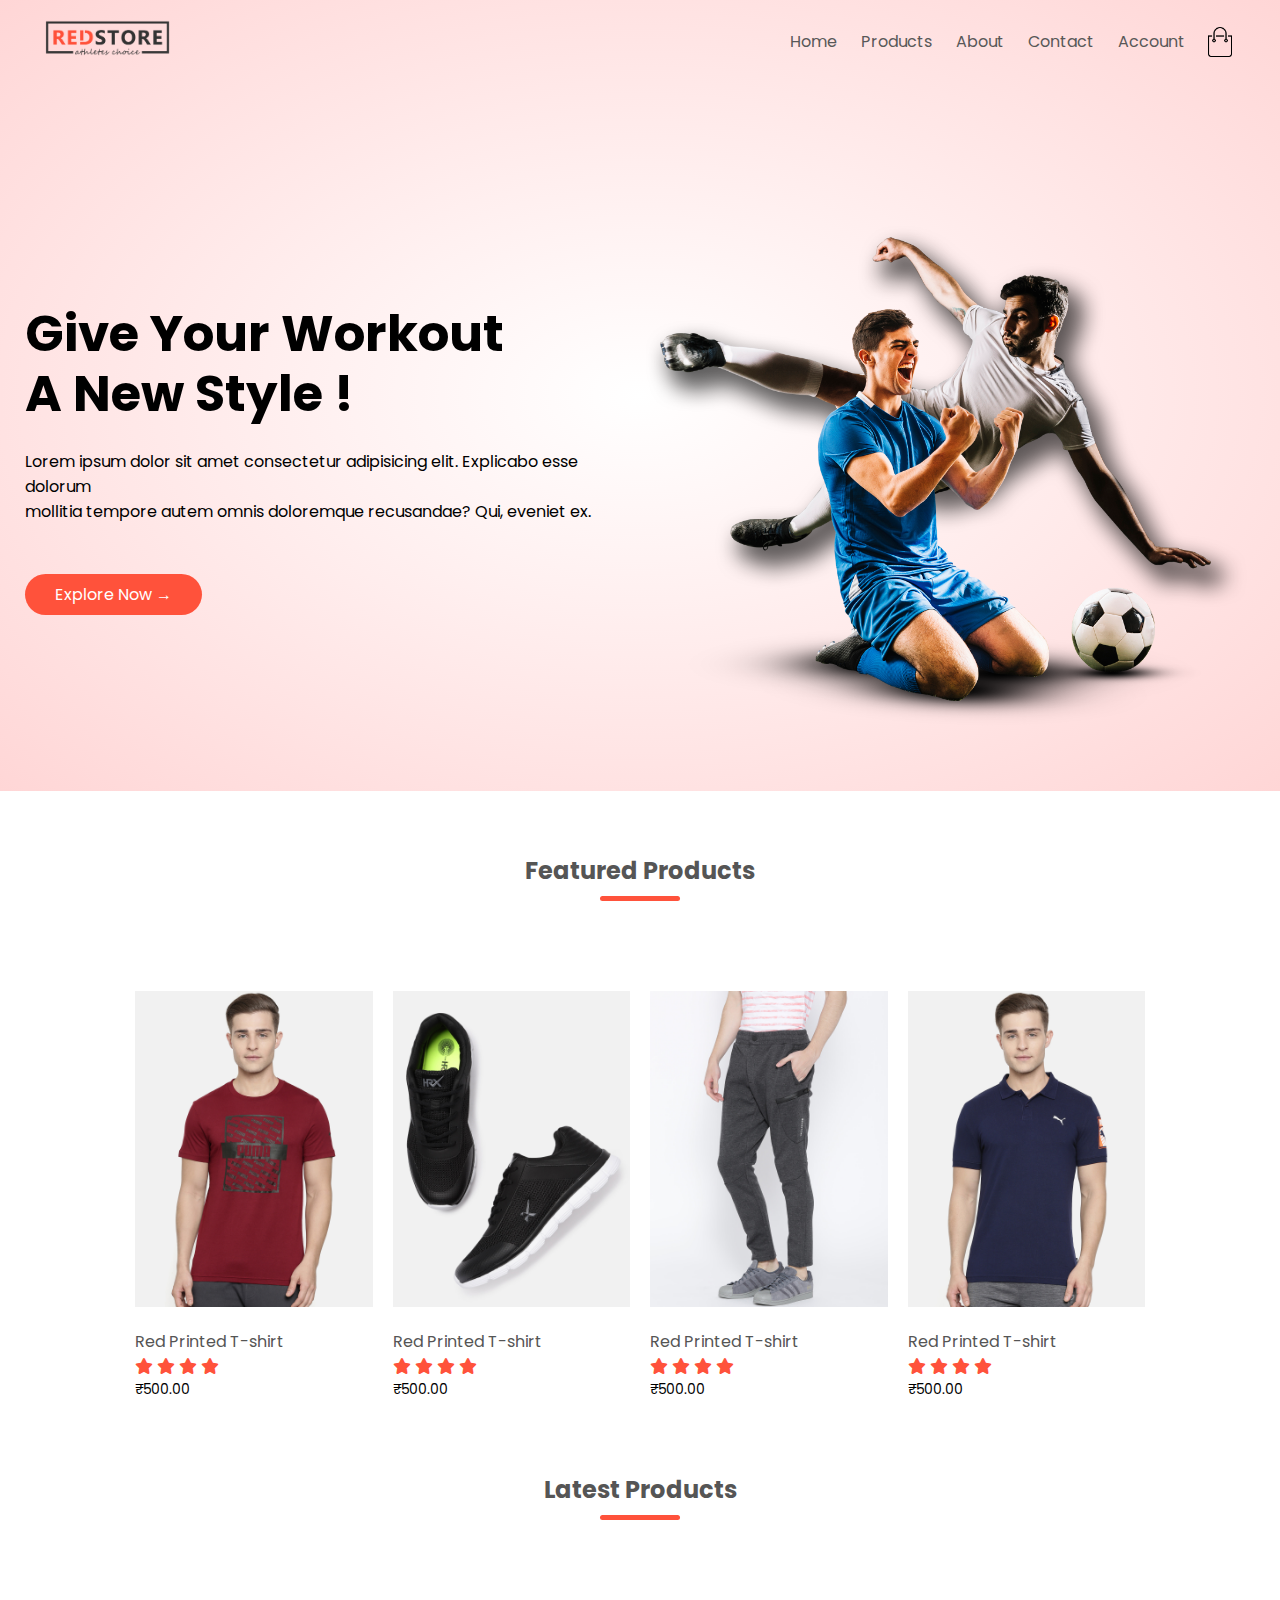
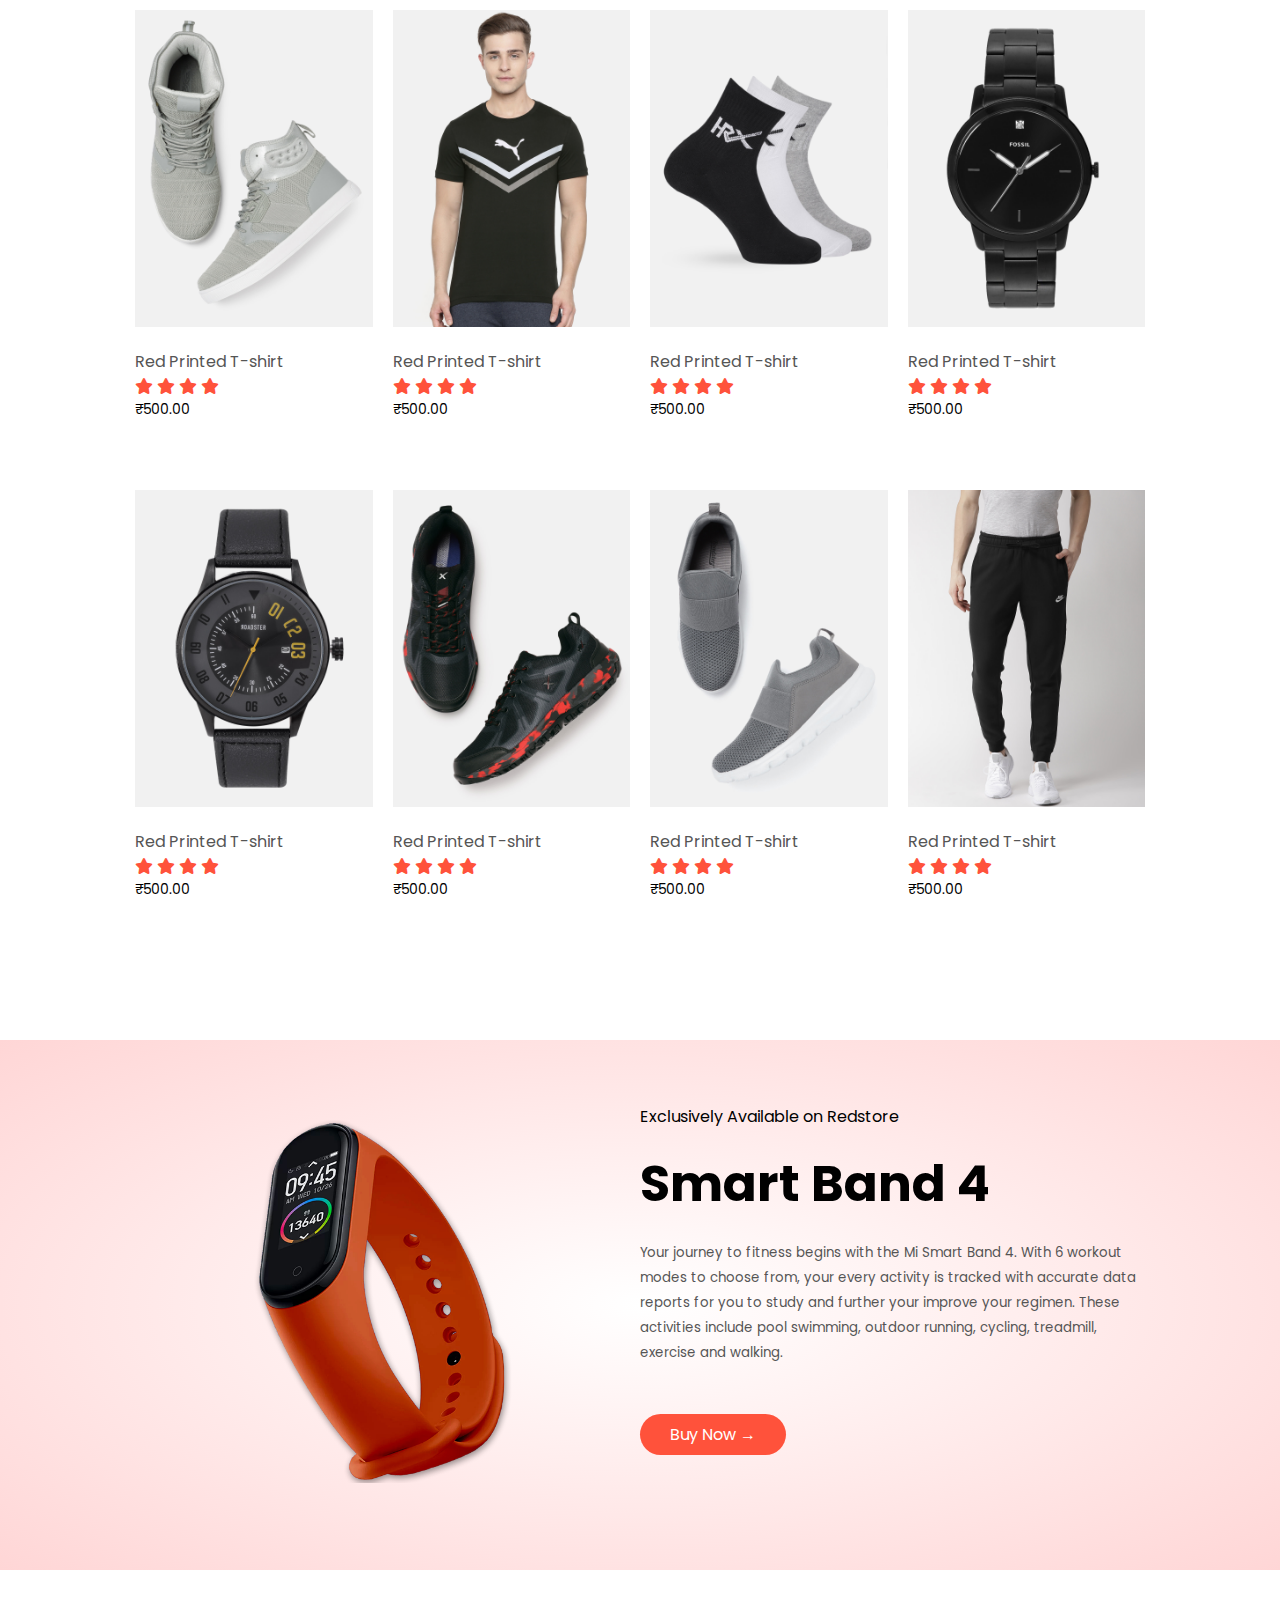
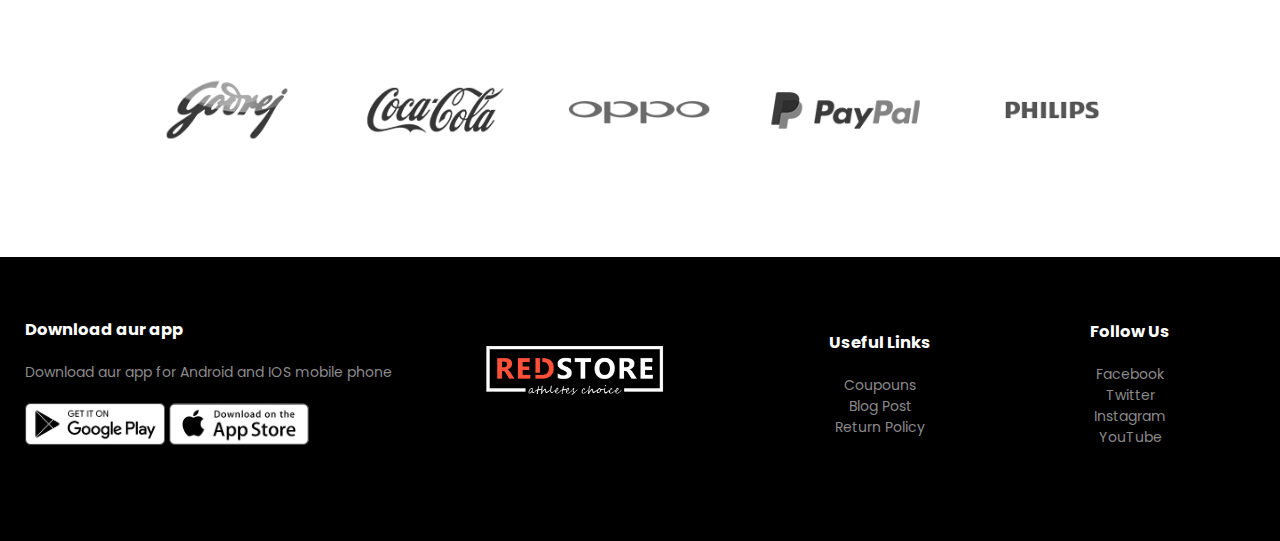
<file: index.html>
<!DOCTYPE html>
<html lang="en">

<head>
    <meta charset="UTF-8">
    <meta name="viewport" content="width=device-width, initial-scale=1.0">
    <title>ClipKart</title>
    <link rel="stylesheet" href="style.css">
    <link rel="preconnect" href="https://fonts.googleapis.com">
    <link rel="preconnect" href="https://fonts.gstatic.com" crossorigin>
    <link
        href="https://fonts.googleapis.com/css2?family=Poppins:ital,wght@0,100;0,200;0,300;0,400;0,500;0,600;0,700;0,800;0,900;1,100;1,200;1,300;1,400;1,500;1,600;1,700;1,800;1,900&display=swap"
        rel="stylesheet">
    <link rel="stylesheet" href="https://cdnjs.cloudflare.com/ajax/libs/font-awesome/6.6.0/css/all.min.css">
</head>

<body>
    <div class="header">
        <div class="container">
            <div class="navbar">
                <div class="logo">
                    <img src="logo.png" width="125px">
                </div>
                <nav>
                    <ul id="Menuitems">
                        <li><a href="">Home</a></li>
                        <li><a href="">Products</a></li>
                        <li><a href="">About</a></li>
                        <li><a href="">Contact</a></li>
                        <li><a href="">Account</a></li>
                    </ul>
                </nav>
                <img src="cart.png" height="30px" width="30px">
                <img src="menu.png" class="menu" alt="" onclick="menutoggle()">
            </div>
            <div class="row">
                <div class="col-2">
                    <h1>Give Your Workout <br> A New Style !</h1>
                    <p>Lorem ipsum dolor sit amet consectetur adipisicing elit. Explicabo esse dolorum <br> mollitia
                        tempore autem omnis doloremque recusandae? Qui, eveniet ex.</p>
                    <a href="" class="btn">Explore Now &#x2192;</a>
                </div>
                <div class="col-2">
                    <img src="image1.png">
                </div>
            </div>
        </div>
    </div>

    <!-- <div class="categories">
        <div class="small-con">
            <div class="row">
                <div class="col-3">
                    <img src="category-1.jpg" alt="">
                </div>
                <div class="col-3">
                    <img src="category-2.jpg" alt="">
                </div>
                <div class="col-3">
                    <img src="category-3.jpg" alt="">
                </div>
            </div>
        </div>
    </div> -->

    <div class="small-con">
        <h2 class="title">Featured Products</h2>
        <div class="row">

            <div class="col-4">
                <img src="product-1.jpg" alt="">
                <h4>Red Printed T-shirt</h4>
                <div class="rating">
                    <i class="fa fa-star"></i>
                    <i class="fa fa-star"></i>
                    <i class="fa fa-star"></i>
                    <i class="fa fa-star"></i>
                    <i class="fa fa-star-o"></i>
                </div>
                <p>₹500.00</p>
            </div>

            <div class="col-4">
                <img src="product-2.jpg" alt="">
                <h4>Red Printed T-shirt</h4>
                <div class="rating">
                    <i class="fa fa-star"></i>
                    <i class="fa fa-star"></i>
                    <i class="fa fa-star"></i>
                    <i class="fa fa-star"></i>
                    <i class="fa fa-star-o"></i>
                </div>
                <p>₹500.00</p>
            </div>
            <div class="col-4">
                <img src="product-3.jpg" alt="">
                <h4>Red Printed T-shirt</h4>
                <div class="rating">
                    <i class="fa fa-star"></i>
                    <i class="fa fa-star"></i>
                    <i class="fa fa-star"></i>
                    <i class="fa fa-star"></i>
                    <i class="fa fa-star-o"></i>
                </div>
                <p>₹500.00</p>
            </div>


            <div class="col-4">
                <img src="product-4.jpg" alt="">
                <h4>Red Printed T-shirt</h4>
                <div class="rating">
                    <i class="fa fa-star"></i>
                    <i class="fa fa-star"></i>
                    <i class="fa fa-star"></i>
                    <i class="fa fa-star"></i>
                    <i class="fa fa-star-o"></i>
                </div>
                <p>₹500.00</p>
            </div>
        </div>

    </div>

    <div class="small-con">
        <h2 class="title">Latest Products</h2>
        <div class="row">
            <div class="col-4">
                <img src="product-5.jpg" alt="">
                <h4>Red Printed T-shirt</h4>
                <div class="rating">
                    <i class="fa fa-star"></i>
                    <i class="fa fa-star"></i>
                    <i class="fa fa-star"></i>
                    <i class="fa fa-star"></i>
                    <i class="fa fa-star-o"></i>
                </div>
                <p>₹500.00</p>
            </div>

            <div class="col-4">
                <img src="product-6.jpg" alt="">
                <h4>Red Printed T-shirt</h4>
                <div class="rating">
                    <i class="fa fa-star"></i>
                    <i class="fa fa-star"></i>
                    <i class="fa fa-star"></i>
                    <i class="fa fa-star"></i>
                    <i class="fa fa-star-o"></i>
                </div>
                <p>₹500.00</p>
            </div>
            <div class="col-4">
                <img src="product-7.jpg" alt="">
                <h4>Red Printed T-shirt</h4>
                <div class="rating">
                    <i class="fa fa-star"></i>
                    <i class="fa fa-star"></i>
                    <i class="fa fa-star"></i>
                    <i class="fa fa-star"></i>
                    <i class="fa fa-star-o"></i>
                </div>
                <p>₹500.00</p>
            </div>


            <div class="col-4">
                <img src="product-8.jpg" alt="">
                <h4>Red Printed T-shirt</h4>
                <div class="rating">
                    <i class="fa fa-star"></i>
                    <i class="fa fa-star"></i>
                    <i class="fa fa-star"></i>
                    <i class="fa fa-star"></i>
                    <i class="fa fa-star-o"></i>
                </div>
                <p>₹500.00</p>
            </div>

            <div class="row">
                <div class="col-4">
                    <img src="product-9.jpg" alt="">
                    <h4>Red Printed T-shirt</h4>
                    <div class="rating">
                        <i class="fa fa-star"></i>
                        <i class="fa fa-star"></i>
                        <i class="fa fa-star"></i>
                        <i class="fa fa-star"></i>
                        <i class="fa fa-star-o"></i>
                    </div>
                    <p>₹500.00</p>
                </div>

                <div class="col-4">
                    <img src="product-10.jpg" alt="">
                    <h4>Red Printed T-shirt</h4>
                    <div class="rating">
                        <i class="fa fa-star"></i>
                        <i class="fa fa-star"></i>
                        <i class="fa fa-star"></i>
                        <i class="fa fa-star"></i>
                        <i class="fa fa-star-o"></i>
                    </div>
                    <p>₹500.00</p>
                </div>
                <div class="col-4">
                    <img src="product-11.jpg" alt="">
                    <h4>Red Printed T-shirt</h4>
                    <div class="rating">
                        <i class="fa fa-star"></i>
                        <i class="fa fa-star"></i>
                        <i class="fa fa-star"></i>
                        <i class="fa fa-star"></i>
                        <i class="fa fa-star-o"></i>
                    </div>
                    <p>₹500.00</p>
                </div>


                <div class="col-4">
                    <img src="product-12.jpg" alt="">
                    <h4>Red Printed T-shirt</h4>
                    <div class="rating">
                        <i class="fa fa-star"></i>
                        <i class="fa fa-star"></i>
                        <i class="fa fa-star"></i>
                        <i class="fa fa-star"></i>
                        <i class="fa fa-star-o"></i>
                    </div>
                    <p>₹500.00</p>
                </div>

            </div>
        </div>
    </div>

    <div class="offer">
        <div class="small-con">
            <div class="row">
                <div class="col-2">
                    <img src="exclusive.png" class="offer-img">
                </div>
                <div class="col-2">
                    <p>Exclusively Available on Redstore</p>
                    <h1>Smart Band 4</h1>
                    <small>Your journey to fitness begins with the Mi Smart Band 4. With 6 workout modes to
                        choose from, your every activity is tracked with accurate data reports for you to study
                        and further your improve your regimen. These activities include pool swimming, outdoor
                        running, cycling, treadmill, exercise and walking.</small><br>
                    <a href="" class="btn">Buy Now &#x2192</a>
                </div>
            </div>
        </div>
    </div>

    <div class="brands">
        <div class="small-con">
            <div class="row">
                <div class="col-5">
                    <img src="logo-godrej.png" alt="">
                </div>
                <div class="col-5">
                    <img src="logo-coca-cola.png" alt="">
                </div>
                <div class="col-5">
                    <img src="logo-oppo.png" alt="">
                </div>
                <div class="col-5">
                    <img src="logo-paypal.png" alt="">
                </div>
                <div class="col-5">
                    <img src="logo-philips.png" alt="">
                </div>
            </div>
        </div>
    </div>

    <div class="footer">
        <div class="container">
            <div class="row">
                <div class="footer-col-1">
                    <h3>Download aur app</h3>
                    <p>Download aur app for Android and IOS mobile phone</p>
                    <div class="app-logo">
                        <img src="play-store.png" alt="">
                        <img src="app-store.png" alt="">
                    </div>
                </div>
                <div class="footer-col-2">
                    <img src="logo-white.png" alt="">
                </div>
                <div class="footer-col-3">
                    <h3>Useful Links</h3>
                    <ul>
                        <li>Coupouns</li>
                        <li>Blog Post</li>
                        <li>Return Policy</li>
                    </ul>
                </div>
                <div class="footer-col-4">
                    <h3>Follow Us</h3>
                    <ul>
                        <li>Facebook</li>
                        <li>Twitter</li>
                        <li>Instagram</li>
                        <li>YouTube</li>
                    </ul>
                </div>
            </div>
        </div>
    </div>

    <script>
        var Menuitems = document.getElementById("Menuitems");

        Menuitems.style.maxHeight = "0px";

        function menutoggle() {
            if (Menuitems.style.maxHeight == "0px") {
                Menuitems.style.maxHeight = "200px";
            }
            else{
                Menuitems.style.maxHeight = "0px";
            }
        }
    </script>

</body>

</html>
</file>
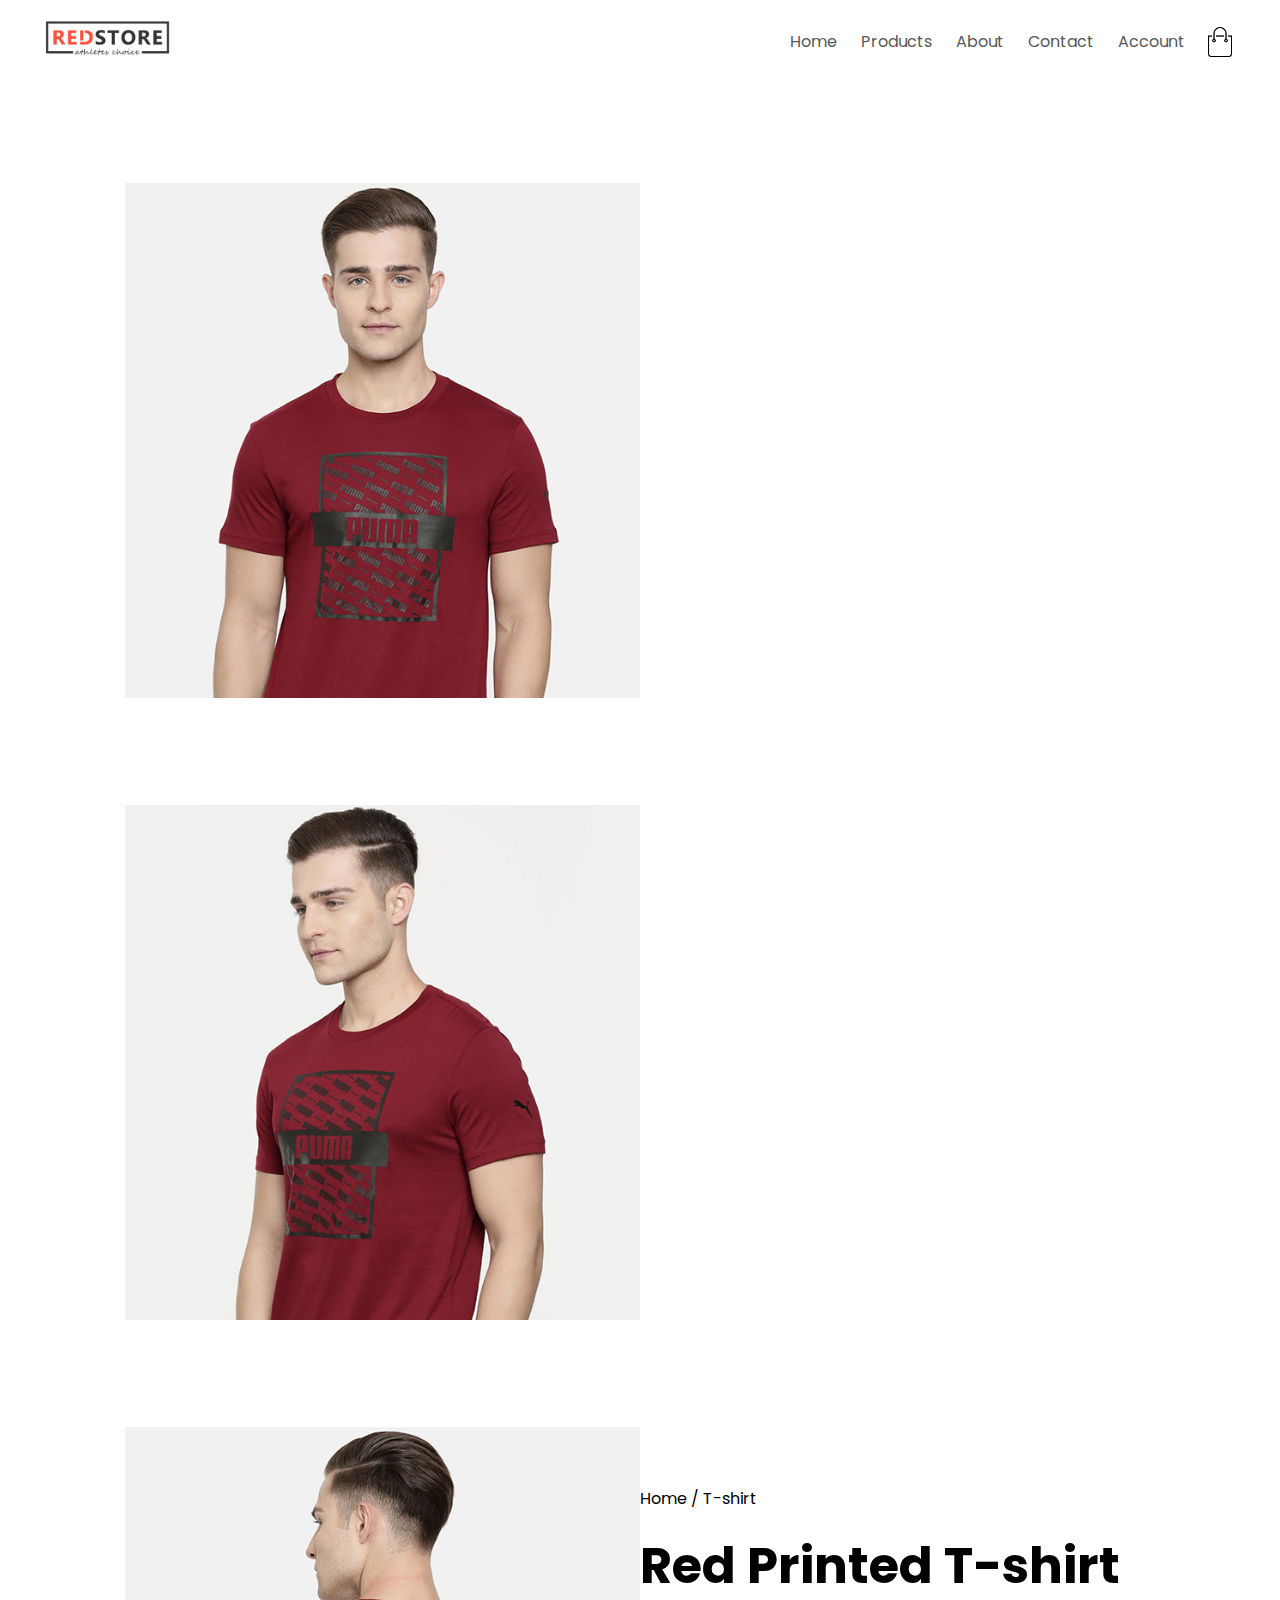
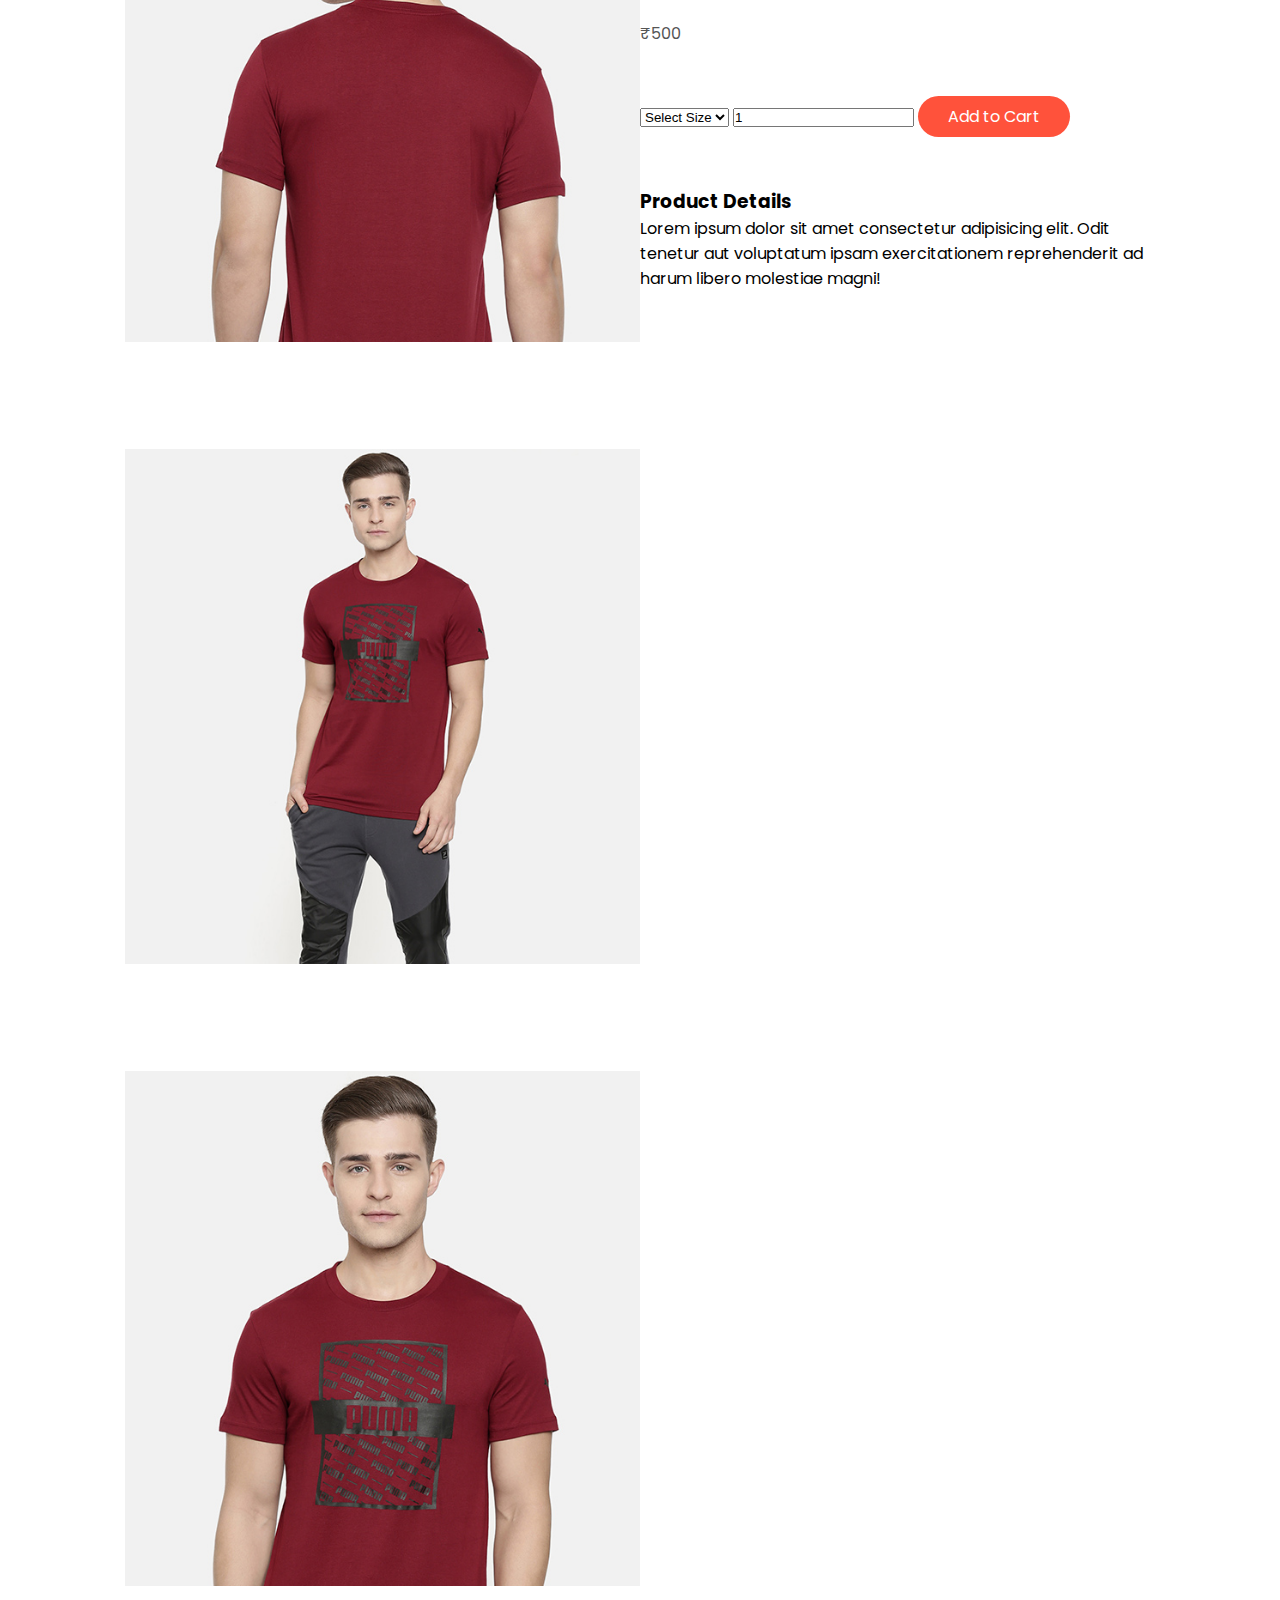
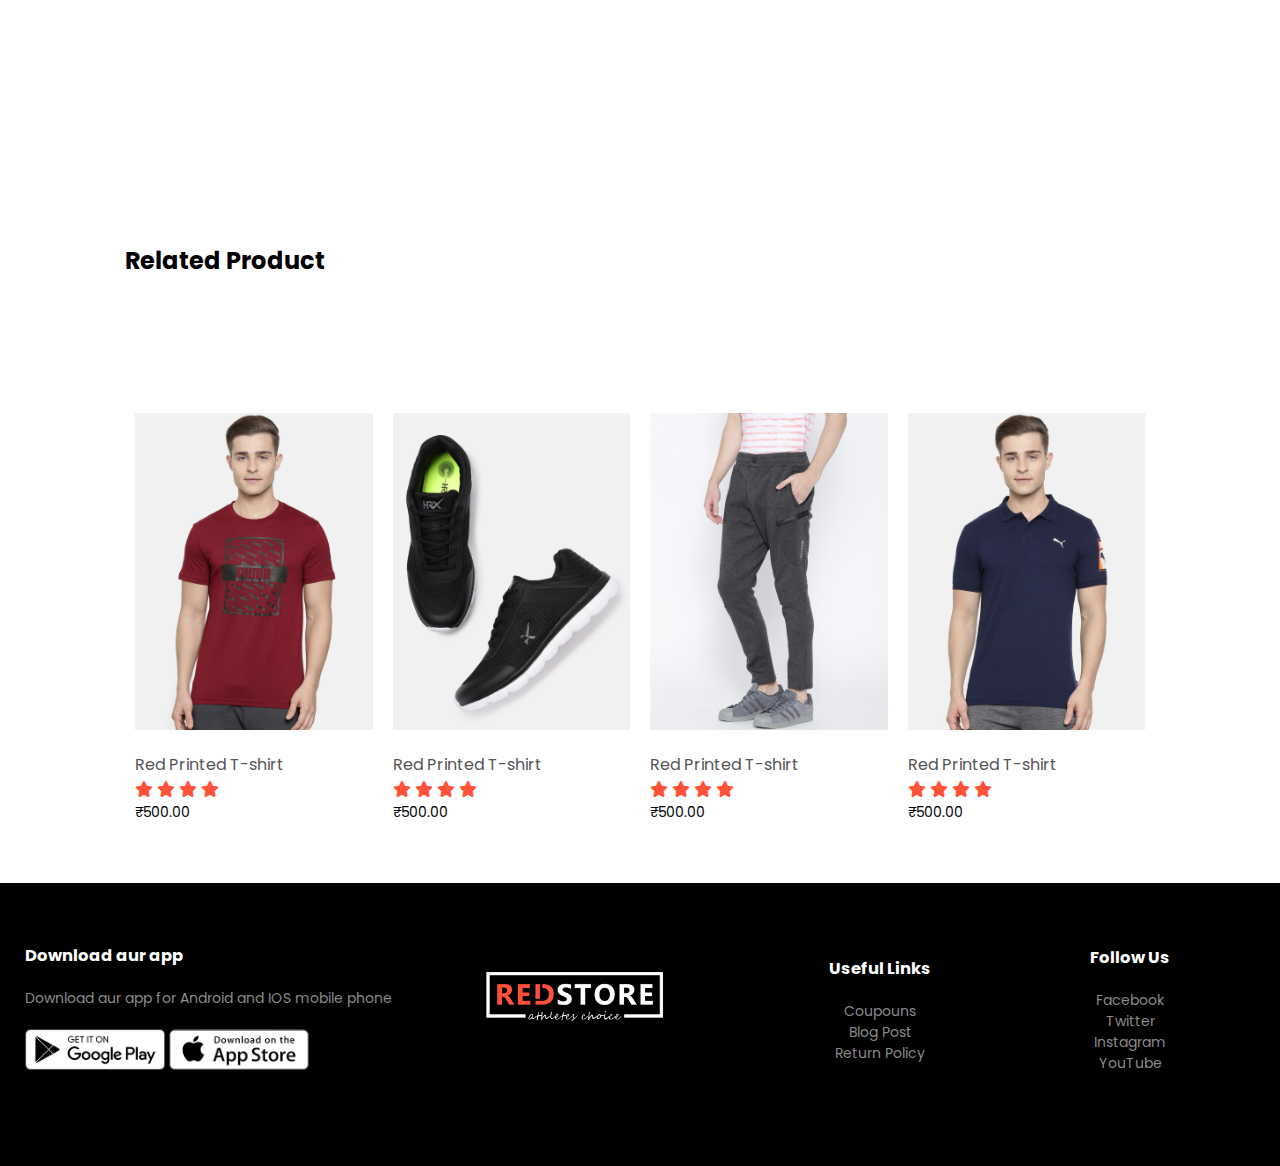
<file: prod-details.html>
<!DOCTYPE html>
<html lang="en">

<head>
    <meta charset="UTF-8">
    <meta name="viewport" content="width=device-width, initial-scale=1.0">
    <title>ClipKart</title>
    <link rel="stylesheet" href="style.css">
    <link rel="preconnect" href="https://fonts.googleapis.com">
    <link rel="preconnect" href="https://fonts.gstatic.com" crossorigin>
    <link
        href="https://fonts.googleapis.com/css2?family=Poppins:ital,wght@0,100;0,200;0,300;0,400;0,500;0,600;0,700;0,800;0,900;1,100;1,200;1,300;1,400;1,500;1,600;1,700;1,800;1,900&display=swap"
        rel="stylesheet">
    <link rel="stylesheet" href="https://cdnjs.cloudflare.com/ajax/libs/font-awesome/6.6.0/css/all.min.css">
</head>

<body>

    <div class="container">
        <div class="navbar">
            <div class="logo">
                <img src="logo.png" width="125px">
            </div>
            <nav>
                <ul id="Menuitems">
                    <li><a href="">Home</a></li>
                    <li><a href="">Products</a></li>
                    <li><a href="">About</a></li>
                    <li><a href="">Contact</a></li>
                    <li><a href="">Account</a></li>
                </ul>
            </nav>
            <img src="cart.png" height="30px" width="30px">
            <img src="menu.png" class="menu" alt="" onclick="menutoggle()">
        </div>
    </div>

    <div class="small-con single-prod">
        <div class="row">
            <div class="col-2">
                <img src="gallery-1.jpg" width="100%" alt="" id="product-img">
                <div class="small-img-row">
                    <div class="small-img-col">
                        <img src="gallery-2.jpg" alt="" class="small-img">
                    </div>
                    <div class="small-img-col">
                        <img src="gallery-3.jpg" alt="" class="small-img">
                    </div>
                    <div class="small-img-col">
                        <img src="gallery-4.jpg" alt="" class="small-img">
                    </div>
                    <div class="small-img-col">
                        <img src="gallery-1.jpg" alt="" class="small-img">
                    </div>
                </div>
            </div>
            <div class="col-2">
                <p>Home / T-shirt</p>
                <h1>Red Printed T-shirt</h1>
                <h4>₹500</h4>
                <select>
                    <option>Select Size</option>
                    <option>XXL</option>
                    <option>XL</option>
                    <option>L</option>
                    <option>M</option>
                </select>
                <input type="number" value="1">
                <a href="" class="btn">Add to Cart</a>
                <h3>Product Details</h3>
                <p>Lorem ipsum dolor sit amet consectetur adipisicing elit. Odit tenetur aut voluptatum ipsam
                    exercitationem reprehenderit ad harum libero molestiae magni!
                </p>
            </div>
        </div>
    </div>
    <br><br><br><br>
    <div class="small-con">
        <div class="row-2">
            <h2>Related Product</h2><br><br><br>
        </div>
    </div>

    <div class="small-con">

        <div class="row">

            <div class="col-4">
                <img src="product-1.jpg" alt="">
                <h4>Red Printed T-shirt</h4>
                <div class="rating">
                    <i class="fa fa-star"></i>
                    <i class="fa fa-star"></i>
                    <i class="fa fa-star"></i>
                    <i class="fa fa-star"></i>
                    <i class="fa fa-star-o"></i>
                </div>
                <p>₹500.00</p>
            </div>

            <div class="col-4">
                <img src="product-2.jpg" alt="">
                <h4>Red Printed T-shirt</h4>
                <div class="rating">
                    <i class="fa fa-star"></i>
                    <i class="fa fa-star"></i>
                    <i class="fa fa-star"></i>
                    <i class="fa fa-star"></i>
                    <i class="fa fa-star-o"></i>
                </div>
                <p>₹500.00</p>
            </div>
            <div class="col-4">
                <img src="product-3.jpg" alt="">
                <h4>Red Printed T-shirt</h4>
                <div class="rating">
                    <i class="fa fa-star"></i>
                    <i class="fa fa-star"></i>
                    <i class="fa fa-star"></i>
                    <i class="fa fa-star"></i>
                    <i class="fa fa-star-o"></i>
                </div>
                <p>₹500.00</p>
            </div>


            <div class="col-4">
                <img src="product-4.jpg" alt="">
                <h4>Red Printed T-shirt</h4>
                <div class="rating">
                    <i class="fa fa-star"></i>
                    <i class="fa fa-star"></i>
                    <i class="fa fa-star"></i>
                    <i class="fa fa-star"></i>
                    <i class="fa fa-star-o"></i>
                </div>
                <p>₹500.00</p>
            </div>
        </div>

    </div>




    <div class="footer">
        <div class="container">
            <div class="row">
                <div class="footer-col-1">
                    <h3>Download aur app</h3>
                    <p>Download aur app for Android and IOS mobile phone</p>
                    <div class="app-logo">
                        <img src="play-store.png" alt="">
                        <img src="app-store.png" alt="">
                    </div>
                </div>
                <div class="footer-col-2">
                    <img src="logo-white.png" alt="">
                </div>
                <div class="footer-col-3">
                    <h3>Useful Links</h3>
                    <ul>
                        <li>Coupouns</li>
                        <li>Blog Post</li>
                        <li>Return Policy</li>
                    </ul>
                </div>
                <div class="footer-col-4">
                    <h3>Follow Us</h3>
                    <ul>
                        <li>Facebook</li>
                        <li>Twitter</li>
                        <li>Instagram</li>
                        <li>YouTube</li>
                    </ul>
                </div>
            </div>
        </div>
    </div>

    <script>
        var Menuitems = document.getElementById("Menuitems");

        Menuitems.style.maxHeight = "0px";

        function menutoggle() {
            if (Menuitems.style.maxHeight == "0px") {
                Menuitems.style.maxHeight = "200px";
            }
            else {
                Menuitems.style.maxHeight = "0px";
            }
        }
    </script>

</body>

</html>
</file>
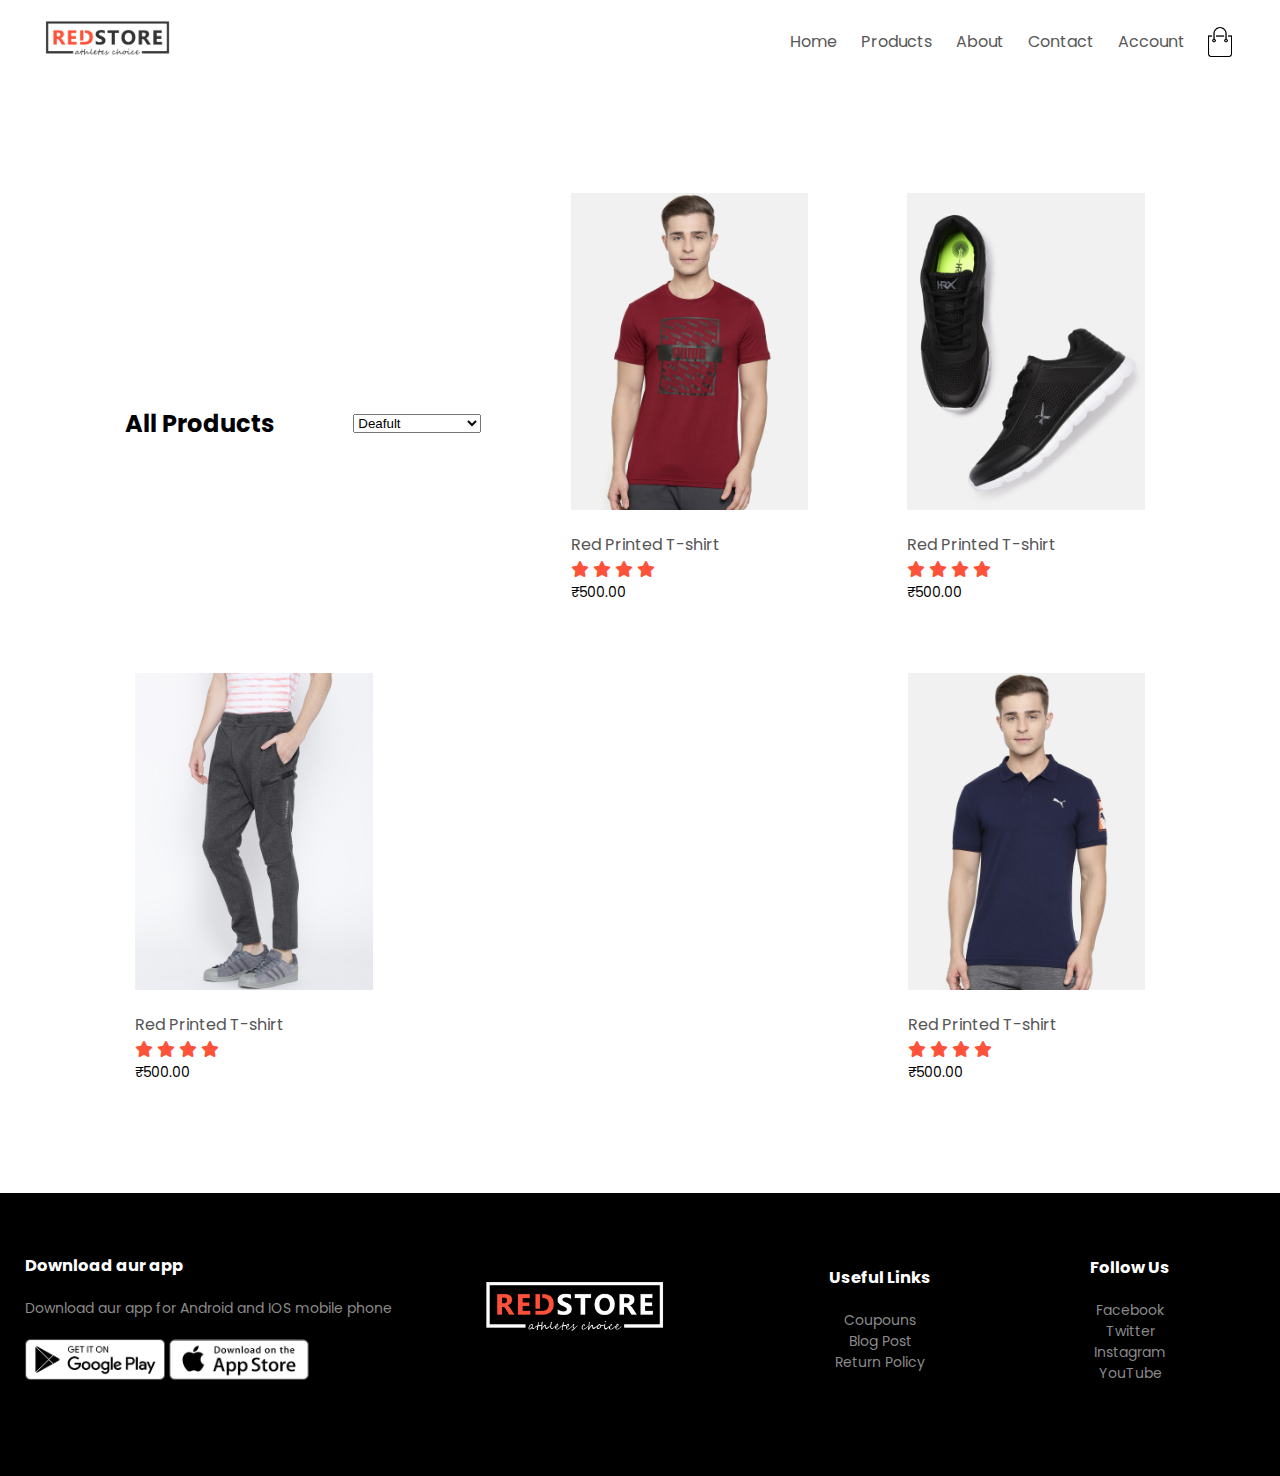
<file: products.html>
<!DOCTYPE html>
<html lang="en">

<head>
    <meta charset="UTF-8">
    <meta name="viewport" content="width=device-width, initial-scale=1.0">
    <title>All Products</title>
    <link rel="stylesheet" href="style.css">
    <link rel="preconnect" href="https://fonts.googleapis.com">
    <link rel="preconnect" href="https://fonts.gstatic.com" crossorigin>
    <link
        href="https://fonts.googleapis.com/css2?family=Poppins:ital,wght@0,100;0,200;0,300;0,400;0,500;0,600;0,700;0,800;0,900;1,100;1,200;1,300;1,400;1,500;1,600;1,700;1,800;1,900&display=swap"
        rel="stylesheet">
    <link rel="stylesheet" href="https://cdnjs.cloudflare.com/ajax/libs/font-awesome/6.6.0/css/all.min.css">
</head>

<body>
        <div class="container">
            <div class="navbar">
                <div class="logo">
                    <img src="logo.png" width="125px">
                </div>
                <nav>
                    <ul id="Menuitems">
                        <li><a href="">Home</a></li>
                        <li><a href="">Products</a></li>
                        <li><a href="">About</a></li>
                        <li><a href="">Contact</a></li>
                        <li><a href="">Account</a></li>
                    </ul>
                </nav>
                <img src="cart.png" height="30px" width="30px">
                <img src="menu.png" class="menu" alt="" onclick="menutoggle()">
            </div>
           
        </div>

    <div class="small-con">
        <div class="row row-2">
            <h2>All Products</h2>
            <select>
                <option value="">Deafult</option>
                <option value="">Sort by Price</option>
                <option value="">Sort by Popularity</option>
                <option value="">Sort by Sale</option>
                <option value="">Sort by Rating</option>
            </select>
            <div class="col-4">
                <img src="product-1.jpg" alt="">
                <h4>Red Printed T-shirt</h4>
                <div class="rating">
                    <i class="fa fa-star"></i>
                    <i class="fa fa-star"></i>
                    <i class="fa fa-star"></i>
                    <i class="fa fa-star"></i>
                    <i class="fa fa-star-o"></i>
                </div>
                <p>₹500.00</p>
            </div>

            <div class="col-4">
                <img src="product-2.jpg" alt="">
                <h4>Red Printed T-shirt</h4>
                <div class="rating">
                    <i class="fa fa-star"></i>
                    <i class="fa fa-star"></i>
                    <i class="fa fa-star"></i>
                    <i class="fa fa-star"></i>
                    <i class="fa fa-star-o"></i>
                </div>
                <p>₹500.00</p>
            </div>
            <div class="col-4">
                <img src="product-3.jpg" alt="">
                <h4>Red Printed T-shirt</h4>
                <div class="rating">
                    <i class="fa fa-star"></i>
                    <i class="fa fa-star"></i>
                    <i class="fa fa-star"></i>
                    <i class="fa fa-star"></i>
                    <i class="fa fa-star-o"></i>
                </div>
                <p>₹500.00</p>
            </div>


            <div class="col-4">
                <img src="product-4.jpg" alt="">
                <h4>Red Printed T-shirt</h4>
                <div class="rating">
                    <i class="fa fa-star"></i>
                    <i class="fa fa-star"></i>
                    <i class="fa fa-star"></i>
                    <i class="fa fa-star"></i>
                    <i class="fa fa-star-o"></i>
                </div>
                <p>₹500.00</p>
            </div>
        </div>
    </div>

    <div class="footer"> 
        <div class="container">
            <div class="row">
                <div class="footer-col-1">
                    <h3>Download aur app</h3>
                    <p>Download aur app for Android and IOS mobile phone</p>
                    <div class="app-logo">
                        <img src="play-store.png" alt="">
                        <img src="app-store.png" alt="">
                    </div>
                </div>
                <div class="footer-col-2">
                    <img src="logo-white.png" alt="">
                </div>
                <div class="footer-col-3">
                    <h3>Useful Links</h3>
                    <ul>
                        <li>Coupouns</li>
                        <li>Blog Post</li>
                        <li>Return Policy</li>
                    </ul>
                </div>
                <div class="footer-col-4">
                    <h3>Follow Us</h3>
                    <ul>
                        <li>Facebook</li>
                        <li>Twitter</li>
                        <li>Instagram</li>
                        <li>YouTube</li>
                    </ul>
                </div>
            </div>
        </div>
    </div>

    <script>
        var Menuitems = document.getElementById("Menuitems");

        Menuitems.style.maxHeight = "0px";

        function menutoggle() {
            if (Menuitems.style.maxHeight == "0px") {
                Menuitems.style.maxHeight = "200px";
            }
            else{
                Menuitems.style.maxHeight = "0px";
            }
        }
    </script>

</body>

</html>
</file>
<file: style.css>
*{
    margin: 0px;
    padding: 0;
    box-sizing: border-box;
}

body{
    font-family: 'Poppins', sans-serif;
}

.navbar{
    display: flex;
    align-items: center;
    padding: 20px;

}

nav{
    flex: 1;
    text-align: right;
}

nav ul{
    display: inline-block;
    list-style-type: none;
}

nav ul li{
    display: inline-block;
    margin-right: 20px;
}

a{
    text-decoration: none;
    color: #585858;
}


.container{
    max-width: 1300px;
    margin: auto;
    padding-left: 25px;
    padding-right: 25px ;
    margin-bottom: 50px;
}

.row{
   display: flex;
    align-items: center;
    flex-wrap: wrap;
    justify-content: space-around;
}

.col-2{
    flex-basis: 50%;
    min-width: 300px;
}

.col-2 img{
    max-width: 100%;
    padding: 50px 0;
}

.col-2 h1{
    font-size: 50px;
    line-height: 60px;
    margin: 25px 0;
}

.btn{
    display: inline-block;
    background: #ff523b;
    color: #fff;
    padding: 8px 30px;
    margin: 50px 0;
    border-radius: 30px;
    transition: background 0.5s;
}

.btn:hover{
    background: #563434;
}

.header{
    background: radial-gradient(#fff,#ffd6d6);
}

.header .row{
    margin-top: 70px;
}

.categories{
    margin: 70px 0 ;
}

.col-3{
    flex-basis: 30%;
    min-width: 250px;
    margin-bottom: 30px;
}

.col-3 img{
    width: 100%;

}

.small-con{
    max-width: 1080px;
    margin: auto;
    padding-left: 25px;
    padding-right: 25px;
}

.col-4{
    flex-basis: 25%;
    padding: 10px;
    min-width: 200px;
    margin-bottom: 50px; 
    transition: transform 0.5s;
}

.col-4 img{
    width: 100%;
    cursor: pointer;
    height: 73%;
    width: 100%;
    /* border-radius: 20px;
    position: relative;
    box-shadow: 0px 10px 10px rgba(17, 0, 17, 0.7);
    border-radius: 20px;
    border: 15px;
    border-color: black; */
}

.title{
    text-align: center;
    margin: 0 auto 80px;
    position: relative;
    line-height: 60px;
    color: #555;
}

.title::after{
    content: '';
    background: #ff523b;
    width: 80px;
    height: 5px;
    border-radius: 5px;
    position: absolute;
    bottom: 0;
    left: 50%;
    transform: translateX(-50%);
}

h4{
    color: #555;
    font-weight: normal;
    margin-top: 15px;
}

.col-4 p{
    font-size: 14px;
}

.rating .fa{
    color: #ff523b;
}

.col-4:hover{
    transform: translateY(-5px);
}

.offer{
    background: radial-gradient(#fff,#ffd6d6);
    margin-top: 80px;
    padding: 30px 0;
}   

.col-2 .offer-img{
    padding: 50px;
}

small{
    color: #555;
}

.brands{
    margin: 100px auto;
}

.col-5{
    width: 160px;
}

.col-5 img{
    width: 100%;
    cursor: pointer;
    filter: grayscale(100%);
    /* cursor: pointer; */
}

.col-5 img:hover{
    filter: grayscale(0);
}

.footer{
    background-color: black;
    color: #8a8a8a;
    font-size: 14px;
    padding: 60px 0 20px;
}

.footer p{
    color: #8a8a8a;
}

.footer h3{
    color: #fff;
    margin-bottom: 20px;
}

.footer-col-1, .footer-col-2, .footer-col-3, .footer-col-4{
    min-width: 250px;
    margin-bottom: 20px;
}

.footer-col-1{
    flex-basis: 30%;
}

.footer-col-2{
    flex: 1;
    text-align: center;
}

.footer-col-2 img{
    width: 180px;
    margin-bottom: 20px;
}

.footer-col-3, .footer-col-4{
    flex-basis: 12%;
    text-align: center;
}

ul{
    list-style-type: none;
}

.app-logo{
    margin-top: 20px;
}

.app-logo img{
    width: 140px;
    cursor: pointer ;
}

.footer-col-3 ul li{
    cursor: pointer;
}

.footer-col-4 ul li{
    cursor: pointer;
}

.menu{
    width: 28px;
    margin-left: 20px;
    display: none;
}

@media only screen and (max-width: 800px){
    nav ul{
        position: absolute;
        top: 70px;
        left: 0;
        background: #333;
        width: 100%;
        overflow: hidden;
        transition: max-height 0.5s;
    }

    nav ul li{
        display: block;
        margin-right: 50px;
        margin-top: 10px;
        margin-bottom: 10px;
    }

    nav ul li a{
        color: #fff;
    }

    .menu{
        display: block;
        cursor: pointer;
    }
}

@media only screen and (max-width: 600px){
    .row{
        text-align: center;
    }

    .col-2, .col-3, .col-4{
        flex-basis: 100%;
    }
}

.row-2{
    justify-content: space-between;
    margin: 100px auto 50px;
}
</file>
